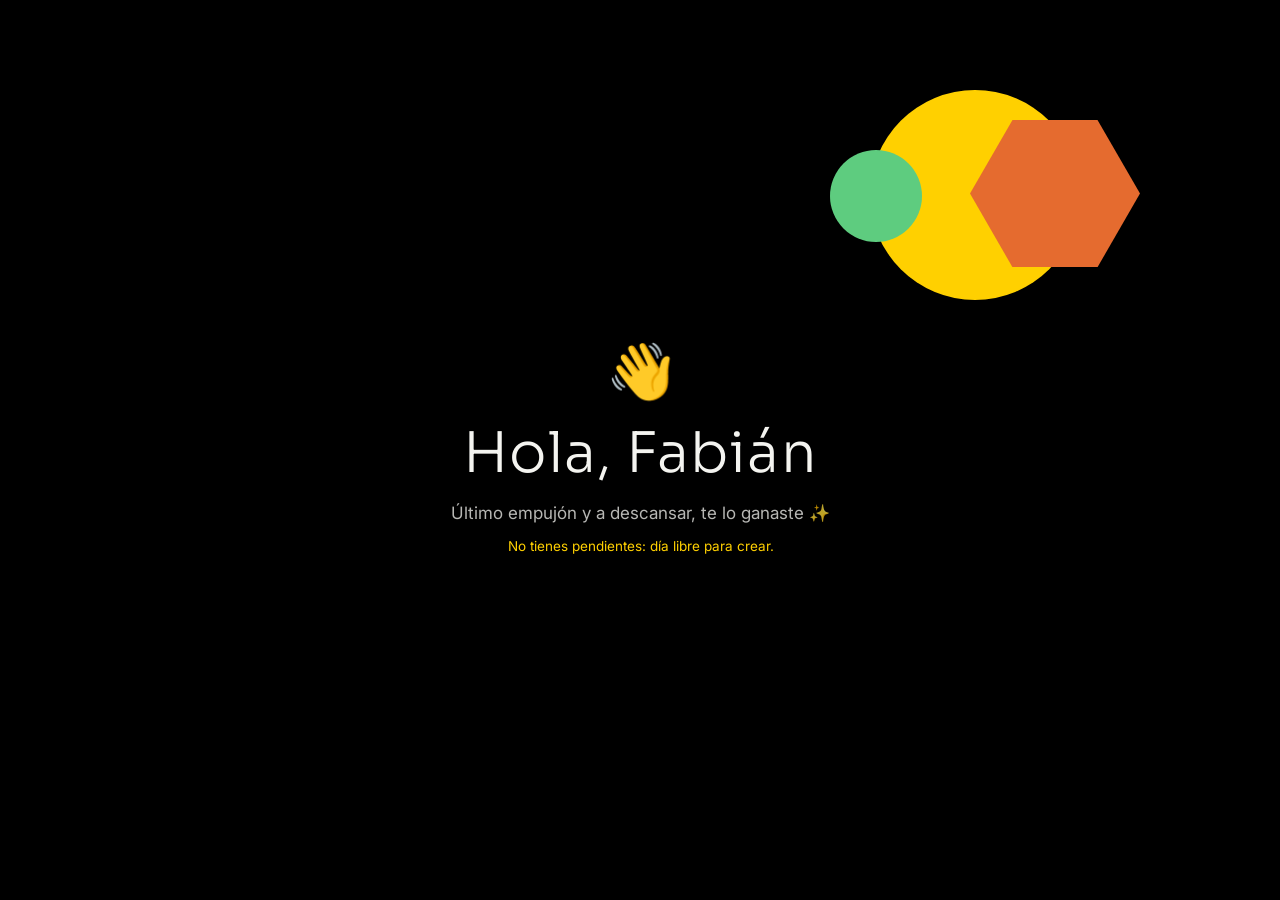
<file: index.html>
<!doctype html>
<html lang="es">
  <head>
    <meta charset="UTF-8" />
    <link rel="icon" type="image/png" href="./pwa-192.png" />
    <meta name="viewport" content="width=device-width, initial-scale=1.0, viewport-fit=cover" />
    <title>NeonFlow — Trakeo de productividad</title>
    <!-- App instalable en iPhone/iPad (Safari → Compartir → Añadir a pantalla de inicio) -->
    <meta name="theme-color" content="#000000" />
    <meta name="apple-mobile-web-app-capable" content="yes" />
    <meta name="mobile-web-app-capable" content="yes" />
    <meta name="apple-mobile-web-app-status-bar-style" content="black-translucent" />
    <meta name="apple-mobile-web-app-title" content="NeonFlow" />
    <link rel="apple-touch-icon" href="./apple-touch-icon.png" />
    <link rel="preconnect" href="https://fonts.googleapis.com" />
    <link rel="preconnect" href="https://fonts.gstatic.com" crossorigin />
    <link
      href="https://fonts.googleapis.com/css2?family=Sora:wght@300;400;500;600;700;800&family=Inter:wght@300;400;500;600&family=JetBrains+Mono:wght@400;500;600;700&display=swap"
      rel="stylesheet"
    />
    <script type="module" crossorigin src="./assets/index-Bbcl1_QL.js"></script>
    <link rel="stylesheet" crossorigin href="./assets/index-DSUAw46m.css">
  <link rel="manifest" href="./manifest.webmanifest"></head>
  <body>
    <div id="root"></div>
  </body>
</html>
</file>
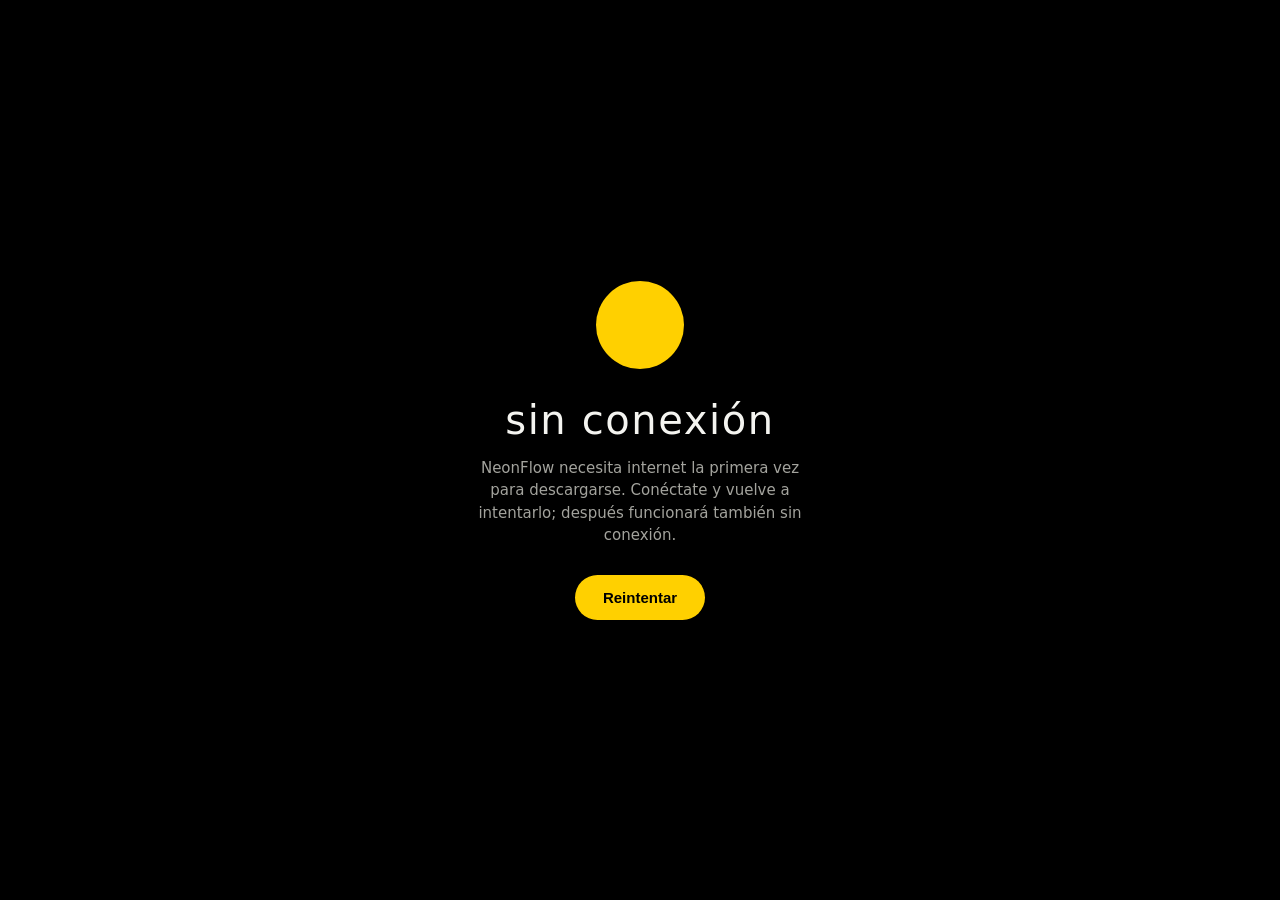
<file: offline.html>
<!doctype html>
<html lang="es">
  <head>
    <meta charset="UTF-8" />
    <meta name="viewport" content="width=device-width, initial-scale=1.0, viewport-fit=cover" />
    <title>NeonFlow · sin conexión</title>
    <style>
      html, body { margin: 0; height: 100%; background: #000; color: #f4f4f0; font-family: system-ui, -apple-system, "Segoe UI", sans-serif; }
      main { min-height: 100%; display: grid; place-items: center; padding: 32px; box-sizing: border-box; text-align: center; }
      .sun { width: 88px; height: 88px; border-radius: 50%; background: #ffd000; margin: 0 auto 28px; }
      h1 { font-weight: 300; font-size: 40px; letter-spacing: 0.04em; margin: 0; }
      p { color: #a3a39d; font-size: 15px; line-height: 1.5; max-width: 340px; margin: 14px auto 0; }
      button { margin-top: 28px; border: 0; border-radius: 999px; background: #ffd000; color: #000; font-weight: 700; font-size: 15px; padding: 14px 28px; }
    </style>
  </head>
  <body>
    <main>
      <div>
        <div class="sun"></div>
        <h1>sin conexión</h1>
        <p>NeonFlow necesita internet la primera vez para descargarse. Conéctate y vuelve a intentarlo; después funcionará también sin conexión.</p>
        <button onclick="location.href='https://fcv10-cell.github.io/neonflow/'">Reintentar</button>
      </div>
    </main>
  </body>
</html>
</file>
